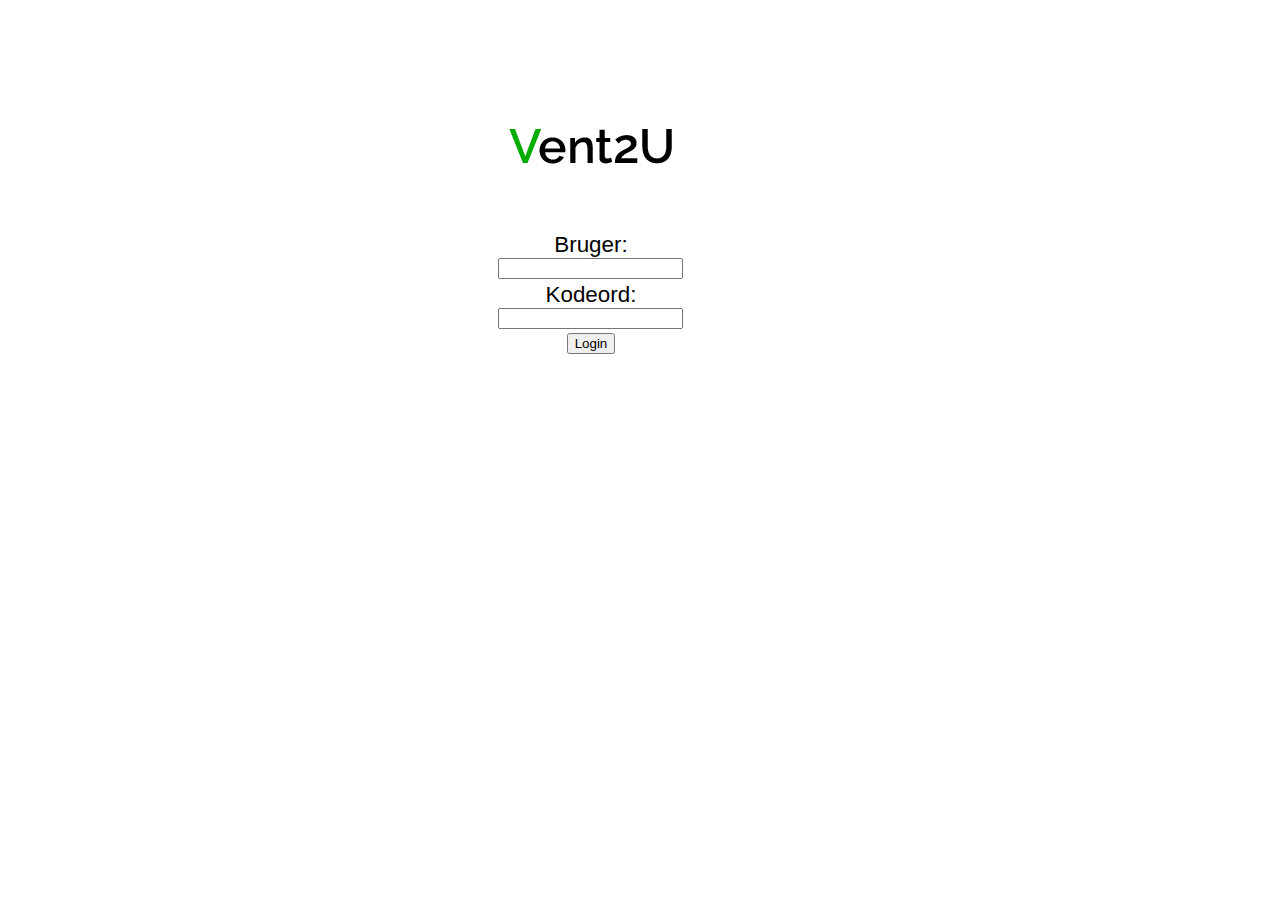
<file: index.html>
<!doctype html>
<html>
<head>
<meta charset="utf-8">
<meta name="viewport" content="width=device-width, initial-scale=1.0">
<title>Vent2U</title>
<link href="skabelon.css" rel="stylesheet" type="text/css">
<link href="https://fonts.googleapis.com/css?family=Vibes&display=swap" rel="stylesheet">
</head>

<body>
	
	<div id="wrapper">
	
	<header>
			<img src="v2ulogo.png" alt="Vent2U">
	</header>
	
		
		<section id="loginform">
			<form action="slider.html">
				<p class="login">Bruger:</p>
				<input type="text" name="User">
				<p class="login">Kodeord:</p>
				<input type="password" name="Password">
				<p class="login"></p>
				<input type="submit" value="Login">	
			</form>
		
		</section>
		
	
	
	<footer>
		
	</footer>
	</div> <!-- END WRAPPER-->
</body>
</html>
</file>
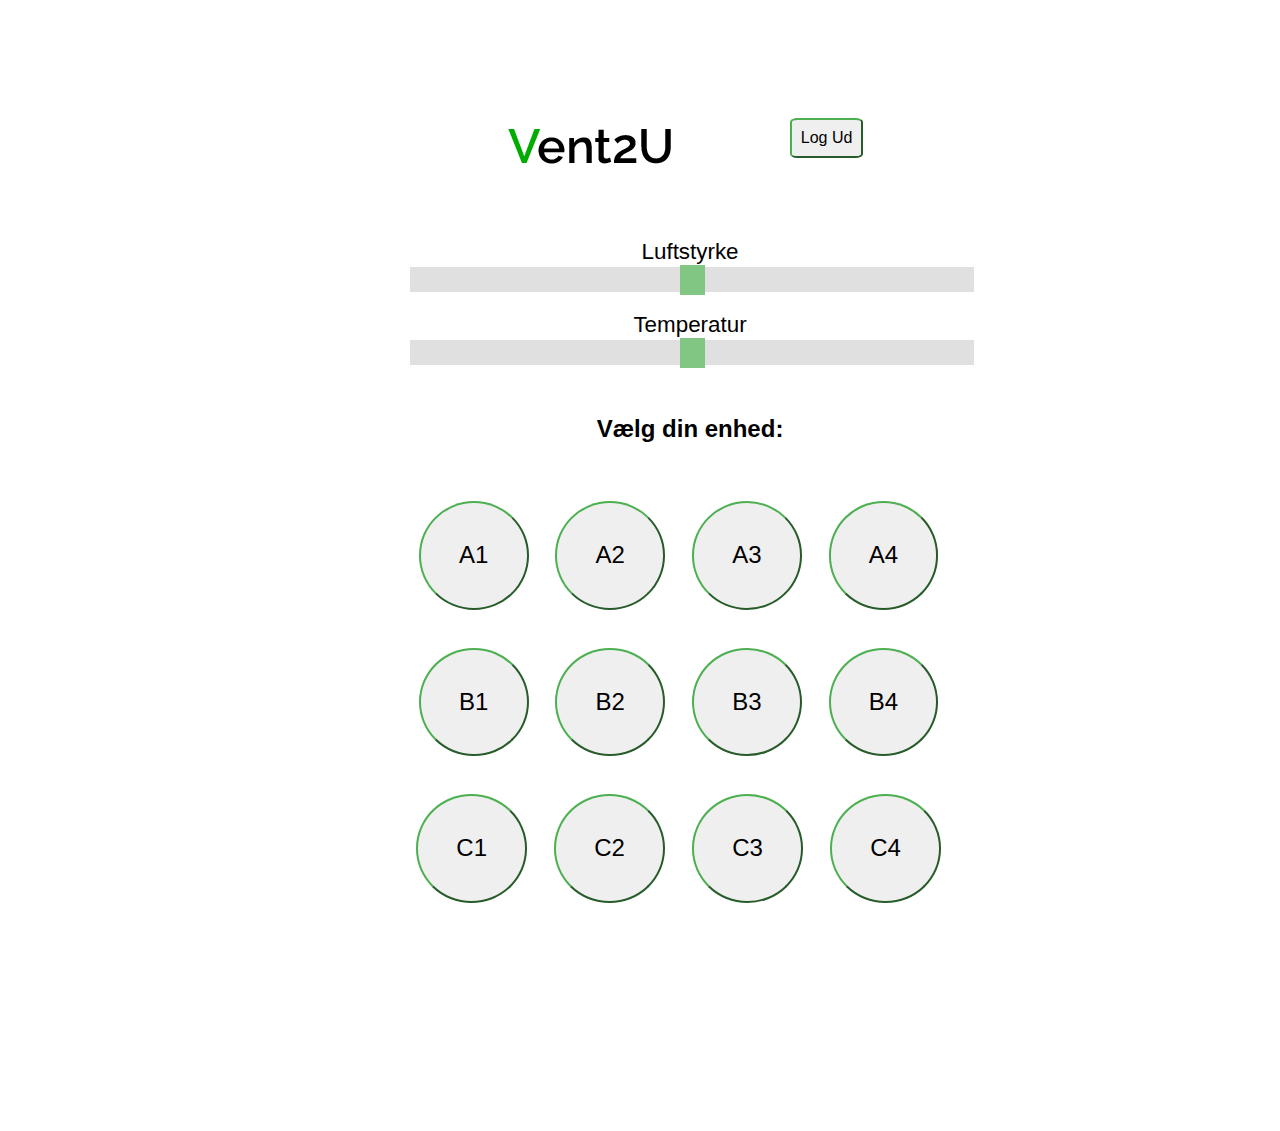
<file: slider.html>
<!doctype html>
<html>
<head>
<meta charset="utf-8">
<meta name="viewport" content="width=device-width, initial-scale=1.0">
<title>Vent2U</title>
<link href="skabelon.css" rel="stylesheet" type="text/css">
<link href="https://fonts.googleapis.com/css?family=Vibes&display=swap" rel="stylesheet">
</head>

<body>
	
	<div id="wrapper">
	
	<header>
		<img src="v2ulogo.png" alt="Vent2U">
	</header>
	
	<div id="navigation">
		<form action="index.html">
			<button class="logoutbtn" type="submit">Log Ud</button>
		</form>
	</div>
		
	<section>
		<p class="login">Luftstyrke</p>
		<input type="range" min="0" max="100" value="50" class="slider" id"myRange"> <p id"demo"></p>
		<p class="login">Temperatur</p>
		<input type="range" min="0" max="100" value="50" class="slider" id"myRange"> <p id"demo"></p>
	</section>
		
	<article>
		<h2 id="enhedtitle">Vælg din enhed:</h2>
		<button class="absoluteunit">A1</button>
		<button class="absoluteunit">A2</button>
		<button class="absoluteunit">A3</button>
		<button class="absoluteunit">A4</button><br>
		<button class="absoluteunit">B1</button>
		<button class="absoluteunit">B2</button>
		<button class="absoluteunit">B3</button>
		<button class="absoluteunit">B4</button><br>
		<button class="absoluteunit">C1</button>
		<button class="absoluteunit">C2</button>
		<button class="absoluteunit">C3</button>
		<button class="absoluteunit">C4</button><br>
		
	</article>
	<footer>

	</footer>
	</div> <!-- END WRAPPER-->
</body>
</html>
</file>
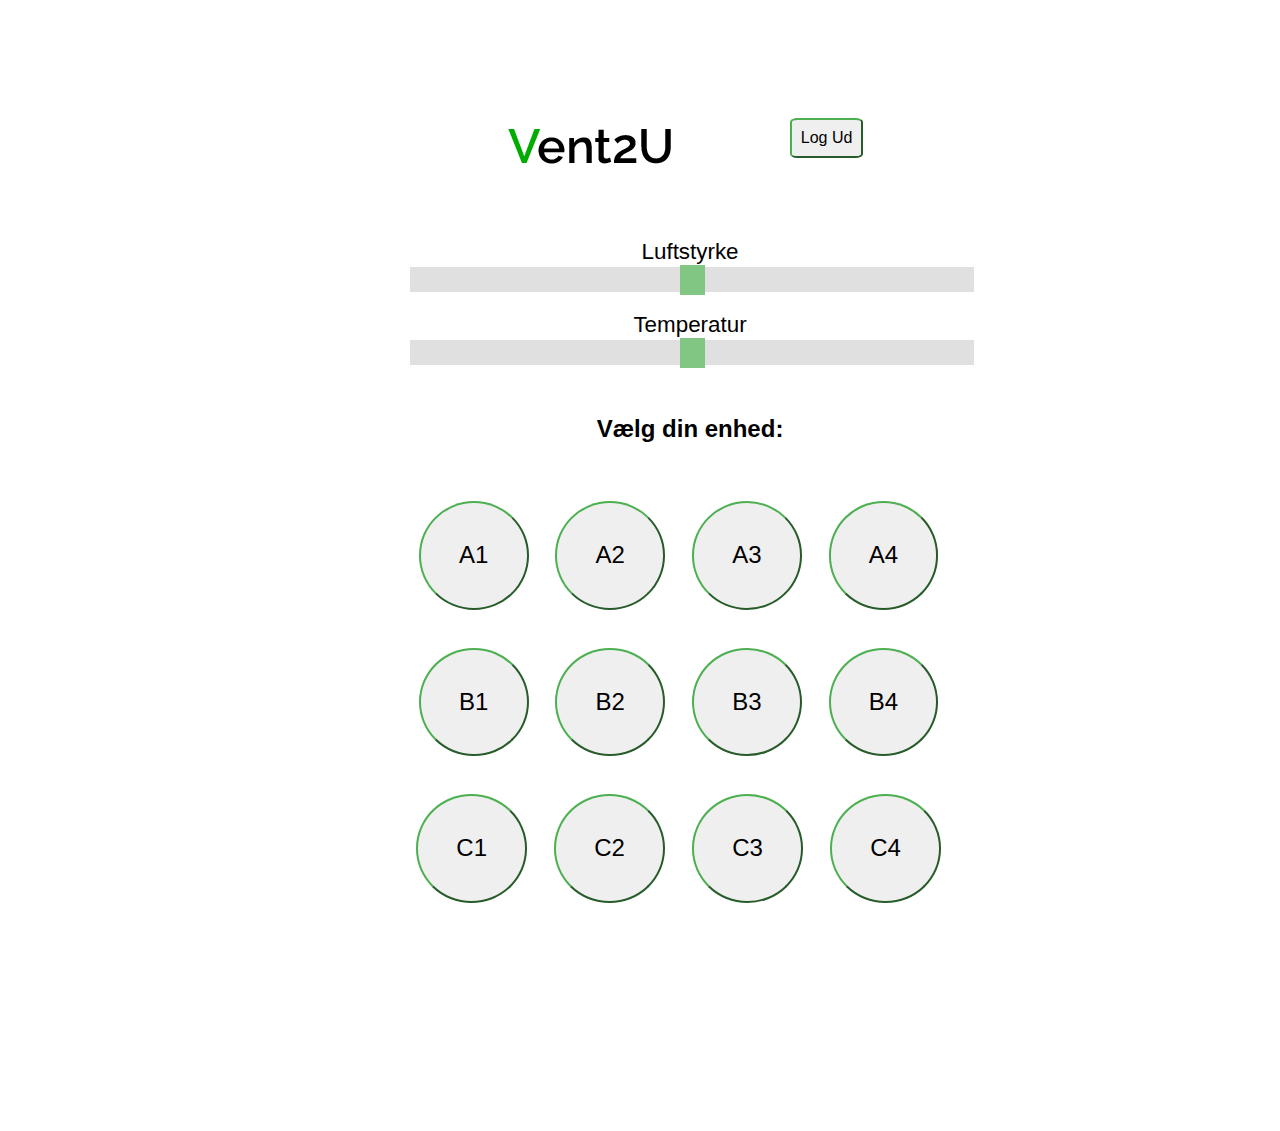
<file: Vent2U-master/slider.html>
<!doctype html>
<html>
<head>
<meta charset="utf-8">
<meta name="viewport" content="width=device-width, initial-scale=1.0">
<title>Vent2U</title>
<link href="skabelon.css" rel="stylesheet" type="text/css">
<link href="https://fonts.googleapis.com/css?family=Vibes&display=swap" rel="stylesheet">


</head>

<body>
	
	<div id="wrapper">
	
	<header>
		<img src="v2ulogo.png" alt="Vent2U">
	</header>
	
	<div id="navigation">
		<form action="index.html">
			<button class="logoutbtn" type="submit">Log Ud</button>
		</form>
	</div>
		
	<section>
		<p class="login">Luftstyrke</p>
		<input type="range" min="0" max="100" value="50" class="slider" id"myRange"> <p id"demo"></p>
		<p class="login">Temperatur</p>
		<input type="range" min="0" max="100" value="50" class="slider" id"myRange"> <p id"demo"></p>
	</section>
		
	<article>
		<h2 id="enhedtitle">Vælg din enhed:</h2>
		<button class="absoluteunit">A1</button>
		<button class="absoluteunit">A2</button>
		<button class="absoluteunit">A3</button>
		<button class="absoluteunit">A4</button><br>
		<button class="absoluteunit">B1</button>
		<button class="absoluteunit">B2</button>
		<button class="absoluteunit">B3</button>
		<button class="absoluteunit">B4</button><br>
		<button class="absoluteunit">C1</button>
		<button class="absoluteunit">C2</button>
		<button class="absoluteunit">C3</button>
		<button class="absoluteunit">C4</button><br>
		
	</article>
	<footer>

	</footer>
	</div> <!-- END WRAPPER-->
	<script src="javabutton.js"></script>
</body>
</html>
</file>
<file: skabelon.css>
@charset "utf-8";
/* CSS Document */

#wrapper{
	font-family: Cambria, "Hoefler Text", "Liberation Serif", Times, "Times New Roman", "serif"	;
	display: grid;
	grid-template-columns: 1fr auto auto 1fr;
}


header{
	grid-column: 2/3;
	grid-row: 1;
	
}

section{
	grid-column: 1/5;
	grid-row: 3;
}

footer{
	grid-column: 1/4;
	grid-row: 6;
}
#navigation{
	grid-column: 2/3;
	grid-row: 2;
}
article{
	grid-column: 1/5;
	grid-row: 4;
	text-align: center;
	/*display: grid;
	grid-template-columns: repeat(12, 1fr);*/
}
#loginform{
	grid-column: 1/5;
	grid-row: 3;
	text-align: center;
}
.login{
	font-family: 'Raleway', sans-serif;
	font-size: 1.4em;
	margin: 2% 0 0 0;
}

.logoutbtn{
	align-self: baseline;
	padding: 5% 32% 5% 34%;
	border-radius: 10%;
	border-color: #4CAF50; 
	font-family: 'Raleway', sans-serif;
	font-size: 1.2em;
	
}

.absoluteunit{
	font-family: 'Raleway', sans-serif;
	font-size: 1.5em;
	padding: 5%;
	margin: 5% 3% 0% 0%;
	border-radius: 100%;
	border-color: #4CAF50;
	
	
}
#enhedtitle{
	font-family: 'Raleway', sans-serif;	
}
/*Slider*/
slidecontainer {
  width: 100%; /* Width of the outside container */
}

/* The slider itself */
.slider {
  -webkit-appearance: none;  /* Override default CSS styles */
  appearance: none;
  width: 100%; /* Full-width */
  height: 25px; /* Specified height */
  background: #d3d3d3; /* Grey background */
  outline: none; /* Remove outline */
  opacity: 0.7; /* Set transparency (for mouse-over effects on hover) */
  -webkit-transition: .2s; /* 0.2 seconds transition on hover */
  transition: opacity .2s;
}

/* Mouse-over effects */
.slider:hover {
  opacity: 1; /* Fully shown on mouse-over */
}

/* The slider handle (use -webkit- (Chrome, Opera, Safari, Edge) and -moz- (Firefox) to override default look) */
.slider::-webkit-slider-thumb {
  -webkit-appearance: none; /* Override default look */
  appearance: none;
  width: 25px; /* Set a specific slider handle width */
  height: 30px; /* Slider handle height */
  background: #4CAF50; /* Green background */
  cursor: pointer; /* Cursor on hover */
}

.slider::-moz-range-thumb {
  width: 25px; /* Set a specific slider handle width */
  height: 25px; /* Slider handle height */
  background: #4CAF50; /* Green background */
  cursor: pointer; /* Cursor on hover */
}
@media screen and (min-width: 800px){ /*Desktop Version*/
	
#wrapper{
	display: grid;
	grid-template-columns: repeat(12, 1fr);
	grid-gap: 10px;
	grid-auto-rows: minmax(100px, auto);
}

header{
	grid-column: 6;
	grid-row: 2;
	text-align: center;
}
section{
	grid-column: 5/10;
	grid-row: 3;
	text-align: center;
}
#loginform{
	grid-column: 6/7;
	grid-row: 3;
	text-align: center;
}

footer{
	grid-column: 2/4;
	grid-row: 6;
}
.login{
	font-family: 'Raleway', sans-serif;
	font-size: 1.4em;
	margin: 2% 0 0 0;
}
#navigation{
	grid-column: 8;
	grid-row: 2;
	text-align: center;
}
.logoutbtn{
	align-self: baseline;
	padding: 10%;
	border-radius: 10%;
	border-color: #4CAF50; 
	font-family: 'Raleway', sans-serif;
	font-size: 100%;
}

article{
	grid-column: 4/11;
	grid-row: 4/5;
	text-align: center;
	/*display: grid;
	grid-template-columns: repeat(12, 1fr);*/
	
}
.absoluteunit{
	font-family: 'Raleway', sans-serif;
	font-size: 1.5em;
	padding: 5%;
	margin: 5% 3% 0% 0%;
	border-radius: 100%;
	border-color: #4CAF50;
	
}
#enhedtitle{
	font-family: 'Raleway', sans-serif;	
}
/*Slider*/
slidecontainer {
  width: 100%; /* Width of the outside container */
}

/* The slider itself */
.slider {
  -webkit-appearance: none;  /* Override default CSS styles */
  appearance: none;
  width: 100%; /* Full-width */
  height: 25px; /* Specified height */
  background: #d3d3d3; /* Grey background */
  outline: none; /* Remove outline */
  opacity: 0.7; /* Set transparency (for mouse-over effects on hover) */
  -webkit-transition: .2s; /* 0.2 seconds transition on hover */
  transition: opacity .2s;
}

/* Mouse-over effects */
.slider:hover {
  opacity: 1; /* Fully shown on mouse-over */
}

/* The slider handle (use -webkit- (Chrome, Opera, Safari, Edge) and -moz- (Firefox) to override default look) */
.slider::-webkit-slider-thumb {
  -webkit-appearance: none; /* Override default look */
  appearance: none;
  width: 25px; /* Set a specific slider handle width */
  height: 30px; /* Slider handle height */
  background: #4CAF50; /* Green background */
  cursor: pointer; /* Cursor on hover */
}

.slider::-moz-range-thumb {
  width: 25px; /* Set a specific slider handle width */
  height: 25px; /* Slider handle height */
  background: #4CAF50; /* Green background */
  cursor: pointer; /* Cursor on hover */
}
}/*desktop end*/
</file>
<file: Vent2U-master/skabelon.css>
@charset "utf-8";
/* CSS Document */

#wrapper{
	font-family: Cambria, "Hoefler Text", "Liberation Serif", Times, "Times New Roman", "serif"	;
	display: grid;
	grid-template-columns: 1fr auto auto 1fr;
}


header{
	grid-column: 2/3;
	grid-row: 1;
	
}

section{
	grid-column: 1/5;
	grid-row: 3;
}

footer{
	grid-column: 1/4;
	grid-row: 6;
}
#navigation{
	grid-column: 2/3;
	grid-row: 2;
}
article{
	grid-column: 1/5;
	grid-row: 4;
	text-align: center;
	/*display: grid;
	grid-template-columns: repeat(12, 1fr);*/
}
#loginform{
	grid-column: 1/5;
	grid-row: 3;
	text-align: center;
}
.login{
	font-family: 'Raleway', sans-serif;
	font-size: 1.4em;
	margin: 2% 0 0 0;
}

.logoutbtn{
	align-self: baseline;
	padding: 5% 32% 5% 34%;
	border-radius: 10%;
	border-color: #4CAF50; 
	font-family: 'Raleway', sans-serif;
	font-size: 1.2em;
	
}

.absoluteunit{
	font-family: 'Raleway', sans-serif;
	font-size: 1.5em;
	padding: 5%;
	margin: 5% 3% 0% 0%;
	border-radius: 100%;
	border-color: #4CAF50;
	
	
}
#enhedtitle{
	font-family: 'Raleway', sans-serif;	
}
/*Slider*/
slidecontainer {
  width: 100%; /* Width of the outside container */
}

/* The slider itself */
.slider {
  -webkit-appearance: none;  /* Override default CSS styles */
  appearance: none;
  width: 100%; /* Full-width */
  height: 25px; /* Specified height */
  background: #d3d3d3; /* Grey background */
  outline: none; /* Remove outline */
  opacity: 0.7; /* Set transparency (for mouse-over effects on hover) */
  -webkit-transition: .2s; /* 0.2 seconds transition on hover */
  transition: opacity .2s;
}

/* Mouse-over effects */
.slider:hover {
  opacity: 1; /* Fully shown on mouse-over */
}

/* The slider handle (use -webkit- (Chrome, Opera, Safari, Edge) and -moz- (Firefox) to override default look) */
.slider::-webkit-slider-thumb {
  -webkit-appearance: none; /* Override default look */
  appearance: none;
  width: 25px; /* Set a specific slider handle width */
  height: 30px; /* Slider handle height */
  background: #4CAF50; /* Green background */
  cursor: pointer; /* Cursor on hover */
}

.slider::-moz-range-thumb {
  width: 25px; /* Set a specific slider handle width */
  height: 25px; /* Slider handle height */
  background: #4CAF50; /* Green background */
  cursor: pointer; /* Cursor on hover */
}
@media screen and (min-width: 800px){ /*Desktop Version*/
	
#wrapper{
	display: grid;
	grid-template-columns: repeat(12, 1fr);
	grid-gap: 10px;
	grid-auto-rows: minmax(100px, auto);
}

header{
	grid-column: 6;
	grid-row: 2;
	text-align: center;
}
section{
	grid-column: 5/10;
	grid-row: 3;
	text-align: center;
}
#loginform{
	grid-column: 6/7;
	grid-row: 3;
	text-align: center;
}

footer{
	grid-column: 2/4;
	grid-row: 6;
}
.login{
	font-family: 'Raleway', sans-serif;
	font-size: 1.4em;
	margin: 2% 0 0 0;
}
#navigation{
	grid-column: 8;
	grid-row: 2;
	text-align: center;
}
.logoutbtn{
	align-self: baseline;
	padding: 10%;
	border-radius: 10%;
	border-color: #4CAF50; 
	font-family: 'Raleway', sans-serif;
	font-size: 100%;
}

article{
	grid-column: 4/11;
	grid-row: 4/5;
	text-align: center;
	/*display: grid;
	grid-template-columns: repeat(12, 1fr);*/
	
}
.absoluteunit{
	font-family: 'Raleway', sans-serif;
	font-size: 1.5em;
	padding: 5%;
	margin: 5% 3% 0% 0%;
	border-radius: 100%;
	border-color: #4CAF50;
	
}
#enhedtitle{
	font-family: 'Raleway', sans-serif;	
}
/*Slider*/
slidecontainer {
  width: 100%; /* Width of the outside container */
}

/* The slider itself */
.slider {
  -webkit-appearance: none;  /* Override default CSS styles */
  appearance: none;
  width: 100%; /* Full-width */
  height: 25px; /* Specified height */
  background: #d3d3d3; /* Grey background */
  outline: none; /* Remove outline */
  opacity: 0.7; /* Set transparency (for mouse-over effects on hover) */
  -webkit-transition: .2s; /* 0.2 seconds transition on hover */
  transition: opacity .2s;
}

/* Mouse-over effects */
.slider:hover {
  opacity: 1; /* Fully shown on mouse-over */
}

/* The slider handle (use -webkit- (Chrome, Opera, Safari, Edge) and -moz- (Firefox) to override default look) */
.slider::-webkit-slider-thumb {
  -webkit-appearance: none; /* Override default look */
  appearance: none;
  width: 25px; /* Set a specific slider handle width */
  height: 30px; /* Slider handle height */
  background: #4CAF50; /* Green background */
  cursor: pointer; /* Cursor on hover */
}

.slider::-moz-range-thumb {
  width: 25px; /* Set a specific slider handle width */
  height: 25px; /* Slider handle height */
  background: #4CAF50; /* Green background */
  cursor: pointer; /* Cursor on hover */
}
}/*desktop end*/
</file>
